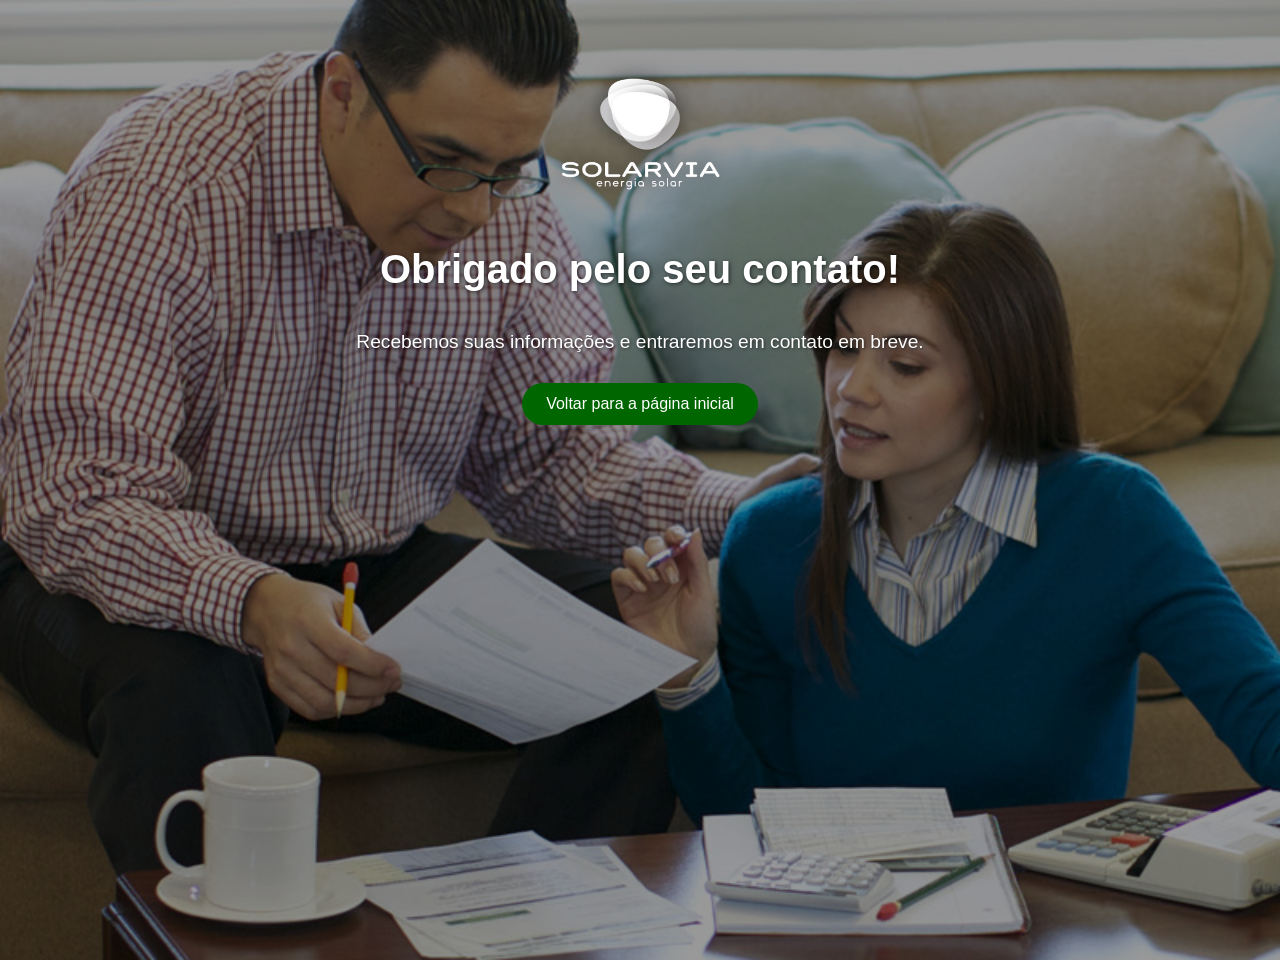
<file: obrigado.html>
<!DOCTYPE html>
<html lang="pt-br">
<head>
  <meta charset="UTF-8">
  <meta name="viewport" content="width=device-width, initial-scale=1.0">
  <title>Obrigado pelo Contato</title>
  <style>
    body {
      margin: 0;
      padding: 0;
      font-family: Arial, sans-serif;
      background-image: url('2009564_univ_lsr_xl.jpg');
      background-size: cover;
      background-position: center;
      background-repeat: no-repeat;
      color: white;
      height: 100vh;
      display: flex;
      flex-direction: column;
      justify-content: flex-start;
      align-items: center;
      text-align: center;
      backdrop-filter: brightness(0.6);
      padding-top: 60px;
    }
    .logo {
      width: 160px;
      margin-bottom: 30px;
      filter: drop-shadow(0 0 10px rgba(0,0,0,0.5));
    }
    h1 {
      font-size: 2.5em;
      margin-bottom: 0.5em;
      text-shadow: 1px 1px 4px rgba(0, 0, 0, 0.6);
    }
    p {
      font-size: 1.2em;
      margin-bottom: 30px;
      text-shadow: 1px 1px 3px rgba(0, 0, 0, 0.5);
    }
    a button {
      background-color: #006600;
      color: white;
      padding: 12px 24px;
      border: none;
      border-radius: 25px;
      cursor: pointer;
      font-size: 1em;
      transition: background-color 0.3s;
    }
    a button:hover {
      background-color: #004d00;
    }
  </style>
</head>
<body>
  <img src="logo.png" alt="Logo Solarvia" class="logo">
  <h1>Obrigado pelo seu contato!</h1>
  <p>Recebemos suas informações e entraremos em contato em breve.</p>
  <a href="index.html"><button>Voltar para a página inicial</button></a>
</body>
</html>
</file>
